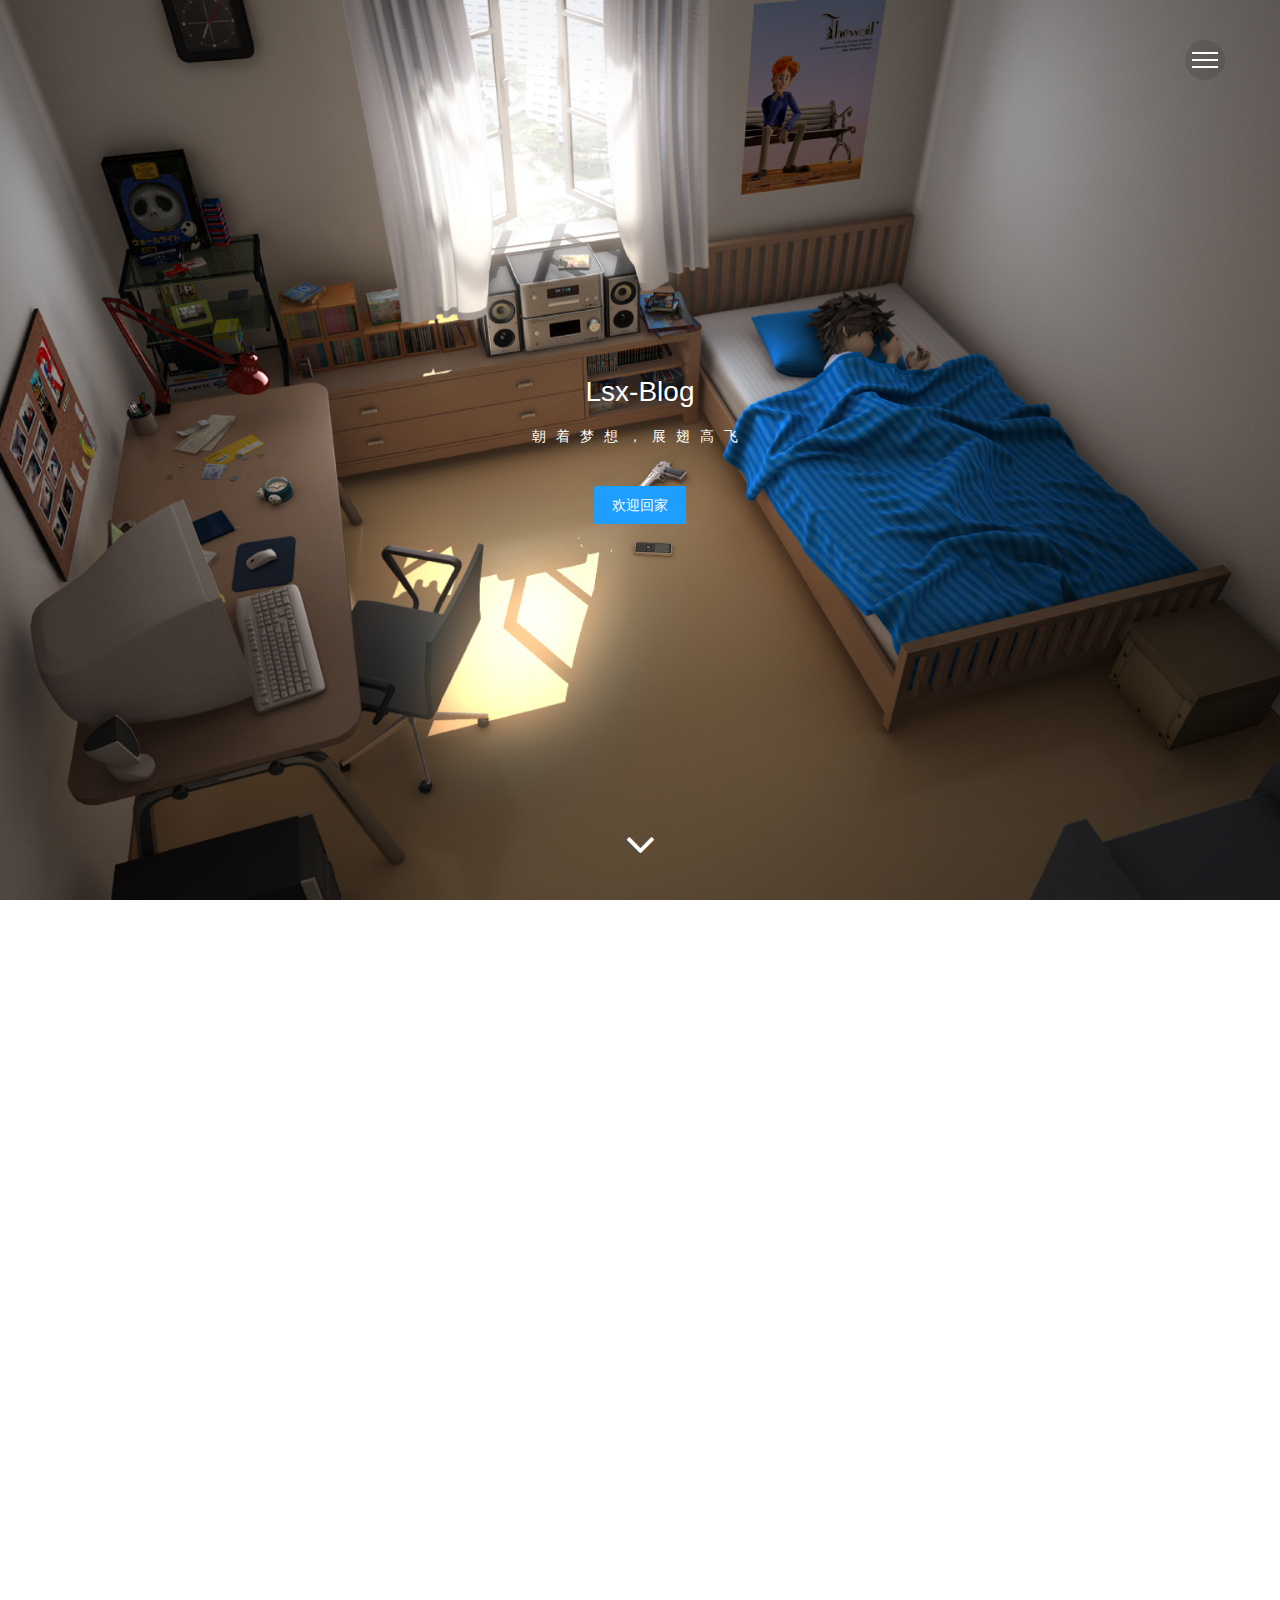
<file: templates/index.html>
<!DOCTYPE html>
<html lang="zh-Hans-CN">
<head>
    <meta charset="utf-8">
    <meta http-equiv="X-UA-Compatible" content="IE=edge,chrome=1" />
    <meta name="renderer" content="webkit">
    <meta name="viewport" content="width=device-width" />
    <title>L个人博客</title>
	<meta name="keywords" content="个人博客，个人网站，个人博客模板，好看的个人博客">
	<meta name="description" content="个人博客搭建，个人博客免费建站，个人博客网站html源码，个人博客网站制作模板，源码下载，织梦，前端，java，PHP模板源码分享">
    <link href="/static/layui/css/layui.css" rel="stylesheet" type="text/css">
    <link href="/static/font-awesome/css/font-awesome.min.css" rel="stylesheet" type="text/css">
    <link href="/static/css/index_style.css" rel="stylesheet" type="text/css">
    <link href="/static/css/animate.min.css" rel="stylesheet" type="text/css">
</head>
<body>
    <div id="menu" class="hover_animation menu_open" data-mark="false">
        <span></span>
        <span></span>
        <span></span>
    </div>
    <div id="navgation" class="navgation navgation_close">
        <ul class="point">
            <li><a href="/blog/index">首页</a></li>
            <li><a href="/blog/article">博客</a></li>
            <li><a href="/blog/message">留言</a></li>
        </ul>
        <div class="logo"><a>Mr.liang</a></div>
    </div>
    <div class="section" id="section1">
        <div class="fp-tablecell">
            <div class="page1">
                <div class="nav wow zoomIn" data-wow-duration="2s">
                    <h1>Lsx-Blog</h1>
                    <p>朝着梦想，展翅高飞</p>
                    <a class="layui-btn layui-btn-normal" style="margin-top: 20px" href="/blog/article">欢迎回家</a>
                </div>
                <a class="next wow fadeInUp" data-wow-duration="2s" id="next"></a>
            </div>
        </div>
    </div>
    <div class="section" id="section2">
        <div class="fp-tablecell">
            <div class="page2">
                <div class="warp-box">
                    <div class="new-article">
                        <div class="inner wow fadeInDown" data-wow-delay=".2s">
                            <h1>博客分类</h1>
                            <p>
                                只要朝着一个方向努力
                                <br>一切都会变得得心应手
                            </p>
                        </div>
                    </div>
                    <div class="layui-row">
                        <div class="layui-col-xs12 layui-col-sm4 layui-col-md4  wow fadeInUp" style="padding: 0 10px">
                            <div class="single-news">
                                <div class="news-head">
                                    <img src="/static/image/java.jpg">
                                    <a href="#" class="link"><i class="fa fa-link"></i></a>
                                </div>
                                <div class="news-content">
                                    <h4>
                                        <a href="#">
                                            Java专栏
                                        </a>
                                    </h4>
                                    <div class="date">
                                        2020年6月16日
                                    </div>
                                    <p>
                                       本专栏主要分享Java的各种常见问题，包括java学习路线，java基础，框架，微服务，项目，面试题，希望通过这些知识的分享能够提升自己的java水平
                                    </p>
                                    <a href="#" class="btn">
                                        阅读更多 
                                    </a>
                                </div>
                            </div>
                        </div>
                        <div class="layui-col-xs12 layui-col-sm4 layui-col-md4  wow fadeInUp" data-wow-delay=".2s" style="padding: 0 10px">
                            <div class="single-news">
                                <div class="news-head">
                                    <img src="/static/image/web.jpg">
                                    <a href="#" class="link"><i class="fa fa-link"></i></a>
                                </div>
                                <div class="news-content">
                                    <h4>
                                        <a href="#">
                                           web前端专栏
                                        </a>
                                    </h4>
                                    <div class="date">
                                         2020年6月16日
                                    </div>
                                    <p>
                                        本栏目主要分享关于web前端的学习路线，基础知识，常用框架，面试题，项目等等
                                    </p>
                                    <a href="#" class="btn">
                                        阅读更多 
                                    </a>
                                </div>
                            </div>
                        </div>
                        <div class="layui-col-xs12 layui-col-sm4 layui-col-md4  wow fadeInUp" data-wow-delay=".4s" style="padding: 0 10px">
                            <div class="single-news">
                                <div class="news-head">
                                    <img src="/static/image/dedecms.jpg">
                                    <a href="#" class="link"><i class="fa fa-link"></i></a>
                                </div>
                                <div class="news-content">
                                    <h4>
                                        <a href="#">
                                            DeDeCMS专栏
                                        </a>
                                    </h4>
                                    <div class="date">
                                        2020年6月16日
                                    </div>
                                    <p>
                                       本栏目主要介绍DeDeCMS网站内容管理系统，使用dede常见的问题，常用标签，插件，提供建站帮助
                                    </p>
                                    <a href="#" class="btn">
                                        阅读更多 
                                    </a>
                                </div>
                            </div>
                        </div>
                    </div>
                </div>
            </div>
        </div>
    </div>
    <div class="section" id="section3">
        <div class="fp-tablecell">
            <div class="page3">
                <div class="warp-box">
                    <div class="warp">
                        <div class="inner">
                            <div class="links">
                                <ul>
                                    <li class="wow fadeInLeft"><a href="#">关于</a></li>
                                    <li class="wow fadeInRight"><a href="#">+友情链接</a></li>
                                </ul>
                            </div>
                        </div>
                    </div>
                </div>
            </div>
        </div>
    </div>
    <div class="section" id="section4">
        <div class="fp-tablecell">
            <div class="page4">
                <div class="warp-box">
                    <div class="about">
                        <div class="inner">
                            <h1 class="wow fadeInLeft">Lsx个人博客</h1>
                            <p class="wow fadeInRight">                         
                                   一天很短，开心了就笑，不开心了就过会儿再笑。
                            </p>
                        </div>
                    </div>
                </div>
            </div>
        </div>
    </div>
    <footer class="footer wow fadeInUp" id="contact">
        <div class="footer-top">
            <div class="container">
                <div class="layui-row">
                    <div class="layui-col-xs12 layui-col-sm6 layui-col-md4">
                        <div class="single-widget about">
                            <div class="footer-logo">
                                <h2>LSX个人博客</h2>
                            </div>
                            <p>世界那么大，我想带你出去看看</p>
                            <div class="button">
                                <a href="#" class="btn layui-btn layui-btn-normal">About Me</a>
                            </div>
                        </div>
                    </div>
                    <div class="layui-col-xs12 layui-col-sm6 layui-col-md4">
                        <div class="single-widget">
                            <h2>相关链接</h2>
                            <ul class="social-icon">
                                <li class="active"><a href="#"><i class="fa fa-book"></i>博文</a></li>
                                <li class="active"><a href="#"><i class="fa fa-comments"></i>留言</a></li>
                                <li class="active"><a href="#"><i class="fa fa-share"></i>资源</a></li>
                                <li class="active"><a href="#"><i class="fa fa-snowflake-o"></i>日记</a></li>
                                <li class="active"><a href="#"><i class="fa fa-files-o"></i>归档</a></li>
                            </ul>                   
                        </div>
                    </div>
                    <div class="layui-col-xs12 layui-col-sm12 layui-col-md4">
                        <div class="single-widget contact">
                            <h2>联系我</h2>
                            <ul class="list">
                                <li><i class="fa fa-map"></i>地址:北京市昌平区</li>
                                <li><i class="fa fa-qq"></i>QQ: 446052400 </li>
                                <li><i class="fa fa-envelope"></i>邮箱: 446052400@qq.com</li>
                            </ul>
                        </div>
                    </div>
                </div>
            </div>
        </div>
        <div class="copyright">
            <div class="container">
                <div class="layui-row">
                    <div class="layui-col-xs12 layui-col-sm12 layui-col-md12 text-center">
                        <p>Copyright &copy; 2019-2020 Lsx个人博客 All Rights Reserved V.5.1.3 粤ICP备1231100号</p>
                    </div>
                </div>
            </div>
        </div>  
    </footer>
    <script src="/static/layui/layui.js"></script>
{#     <script src="http://www.lzqcode.com/dede/js/login.js"></script>#}
    <script src="/static/js/wow.min.js"></script>
    <script src="/static/js/index.js"></script>
</body>
</html>
</file>
<file: static/layui/css/layui.css>
/** layui-v2.2.6 MIT License By https://www.layui.com */
 .layui-inline,img{display:inline-block;vertical-align:middle}h1,h2,h3,h4,h5,h6{font-weight:400}.layui-edge,.layui-header,.layui-inline,.layui-main{position:relative}.layui-btn,.layui-edge,.layui-inline,img{vertical-align:middle}.layui-btn,.layui-disabled,.layui-icon,.layui-unselect{-webkit-user-select:none;-ms-user-select:none;-moz-user-select:none}blockquote,body,button,dd,div,dl,dt,form,h1,h2,h3,h4,h5,h6,input,li,ol,p,pre,td,textarea,th,ul{margin:0;padding:0;-webkit-tap-highlight-color:rgba(0,0,0,0)}a:active,a:hover{outline:0}img{border:none}li{list-style:none}table{border-collapse:collapse;border-spacing:0}h4,h5,h6{font-size:100%}button,input,optgroup,option,select,textarea{font-family:inherit;font-size:inherit;font-style:inherit;font-weight:inherit;outline:0}pre{white-space:pre-wrap;white-space:-moz-pre-wrap;white-space:-pre-wrap;white-space:-o-pre-wrap;word-wrap:break-word}body{line-height:24px;font:14px Helvetica Neue,Helvetica,PingFang SC,\5FAE\8F6F\96C5\9ED1,Tahoma,Arial,sans-serif}hr{height:1px;margin:10px 0;border:0;clear:both}a{color:#333;text-decoration:none}a:hover{color:#777}a cite{font-style:normal;*cursor:pointer}.layui-border-box,.layui-border-box *{box-sizing:border-box}.layui-box,.layui-box *{box-sizing:content-box}.layui-clear{clear:both;*zoom:1}.layui-clear:after{content:'\20';clear:both;*zoom:1;display:block;height:0}.layui-inline{*display:inline;*zoom:1}.layui-edge{display:inline-block;width:0;height:0;border-width:6px;border-style:dashed;border-color:transparent;overflow:hidden}.layui-edge-top{top:-4px;border-bottom-color:#999;border-bottom-style:solid}.layui-edge-right{border-left-color:#999;border-left-style:solid}.layui-edge-bottom{top:2px;border-top-color:#999;border-top-style:solid}.layui-edge-left{border-right-color:#999;border-right-style:solid}.layui-elip{text-overflow:ellipsis;overflow:hidden;white-space:nowrap}.layui-disabled,.layui-disabled:hover{color:#d2d2d2!important;cursor:not-allowed!important}.layui-circle{border-radius:100%}.layui-show{display:block!important}.layui-hide{display:none!important}@font-face{font-family:layui-icon;src:url(../font/iconfont.eot?v=226_rc2);src:url(../font/iconfont.eot?v=226_rc2#iefix) format('embedded-opentype'),url(../font/iconfont.svg?v=226_rc2#iconfont) format('svg'),url(../font/iconfont.woff?v=226_rc2) format('woff'),url(../font/iconfont.ttf?v=226_rc2) format('truetype')}.layui-icon{font-family:layui-icon!important;font-size:16px;font-style:normal;-webkit-font-smoothing:antialiased;-moz-osx-font-smoothing:grayscale}.layui-icon-duihua:before{content:"\e611"}.layui-icon-shezhi:before{content:"\e614"}.layui-icon-yinshenim:before{content:"\e60f"}.layui-icon-search:before{content:"\e615"}.layui-icon-fenxiang1:before{content:"\e641"}.layui-icon-shezhi1:before{content:"\e620"}.layui-icon-yinqing:before{content:"\e628"}.layui-icon-close:before{content:"\1006"}.layui-icon-close-fill:before{content:"\1007"}.layui-icon-baobiao:before{content:"\e629"}.layui-icon-star:before{content:"\e600"}.layui-icon-yuandian:before{content:"\e617"}.layui-icon-chat:before{content:"\e606"}.layui-icon-logo:before{content:"\e609"}.layui-icon-list:before{content:"\e60a"}.layui-icon-tubiao:before{content:"\e62c"}.layui-icon-ok-circle:before{content:"\1005"}.layui-icon-huanfu2:before{content:"\e61b"}.layui-icon-On-line:before{content:"\e610"}.layui-icon-biaoge:before{content:"\e62d"}.layui-icon-right:before{content:"\e602"}.layui-icon-left:before{content:"\e603"}.layui-icon-cart-simple:before{content:"\e698"}.layui-icon-cry:before{content:"\e69c"}.layui-icon-smile:before{content:"\e6af"}.layui-icon-survey:before{content:"\e6b2"}.layui-icon-tree:before{content:"\e62e"}.layui-icon-iconfont17:before{content:"\e62f"}.layui-icon-tianjia:before{content:"\e61f"}.layui-icon-download-circle:before{content:"\e601"}.layui-icon-xuanzemoban48:before{content:"\e630"}.layui-icon-gongju:before{content:"\e631"}.layui-icon-face-surprised:before{content:"\e664"}.layui-icon-bianji:before{content:"\e642"}.layui-icon-speaker:before{content:"\e645"}.layui-icon-down:before{content:"\e61a"}.layui-icon-wenjian:before{content:"\e621"}.layui-icon-layouts:before{content:"\e632"}.layui-icon-duigou:before{content:"\e618"}.layui-icon-tianjia1:before{content:"\e608"}.layui-icon-yaoyaozhibofanye:before{content:"\e633"}.layui-icon-read:before{content:"\e705"}.layui-icon-404:before{content:"\e61c"}.layui-icon-lunbozutu:before{content:"\e634"}.layui-icon-help:before{content:"\e607"}.layui-icon-daima1:before{content:"\e635"}.layui-icon-jinshui:before{content:"\e636"}.layui-icon-username:before{content:"\e66f"}.layui-icon-find-fill:before{content:"\e670"}.layui-icon-about:before{content:"\e60b"}.layui-icon-location:before{content:"\e715"}.layui-icon-up:before{content:"\e619"}.layui-icon-pause:before{content:"\e651"}.layui-icon-riqi:before{content:"\e637"}.layui-icon-uploadfile:before{content:"\e61d"}.layui-icon-delete:before{content:"\e640"}.layui-icon-play:before{content:"\e652"}.layui-icon-top:before{content:"\e604"}.layui-icon-haoyouqingqiu:before{content:"\e612"}.layui-icon-refresh-3:before{content:"\e9aa"}.layui-icon-weibiaoti1:before{content:"\e605"}.layui-icon-chuangkou:before{content:"\e638"}.layui-icon-comiisbiaoqing:before{content:"\e60c"}.layui-icon-zhengque:before{content:"\e616"}.layui-icon-dollar:before{content:"\e659"}.layui-icon-iconfontwodehaoyou:before{content:"\e613"}.layui-icon-wenjianxiazai:before{content:"\e61e"}.layui-icon-tupian:before{content:"\e60d"}.layui-icon-lianjie:before{content:"\e64c"}.layui-icon-diamond:before{content:"\e735"}.layui-icon-jilu:before{content:"\e60e"}.layui-icon-liucheng:before{content:"\e622"}.layui-icon-fontstrikethrough:before{content:"\e64f"}.layui-icon-unlink:before{content:"\e64d"}.layui-icon-bianjiwenzi:before{content:"\e639"}.layui-icon-sanjiao:before{content:"\e623"}.layui-icon-danxuankuanghouxuan:before{content:"\e63f"}.layui-icon-danxuankuangxuanzhong:before{content:"\e643"}.layui-icon-juzhongduiqi:before{content:"\e647"}.layui-icon-youduiqi:before{content:"\e648"}.layui-icon-zuoduiqi:before{content:"\e649"}.layui-icon-gongsisvgtubiaozongji22:before{content:"\e626"}.layui-icon-gongsisvgtubiaozongji23:before{content:"\e627"}.layui-icon-refresh-2:before{content:"\1002"}.layui-icon-loading-1:before{content:"\e63e"}.layui-icon-return:before{content:"\e65c"}.layui-icon-jiacu:before{content:"\e62b"}.layui-icon-uploading:before{content:"\e67c"}.layui-icon-liaotianduihuaimgoutong:before{content:"\e63a"}.layui-icon-video:before{content:"\e6ed"}.layui-icon-headset:before{content:"\e6fc"}.layui-icon-wenjianjiafan:before{content:"\e624"}.layui-icon-shouji:before{content:"\e63b"}.layui-icon-tianjia2:before{content:"\e654"}.layui-icon-wenjianjia:before{content:"\e7a0"}.layui-icon-biaoqing:before{content:"\e650"}.layui-icon-html:before{content:"\e64b"}.layui-icon-biaodan:before{content:"\e63c"}.layui-icon-cart:before{content:"\e657"}.layui-icon-camera-fill:before{content:"\e65d"}.layui-icon-25:before{content:"\e62a"}.layui-icon-emwdaima:before{content:"\e64e"}.layui-icon-fire:before{content:"\e756"}.layui-icon-set:before{content:"\e716"}.layui-icon-zitixiahuaxian:before{content:"\e646"}.layui-icon-sanjiao1:before{content:"\e625"}.layui-icon-tips:before{content:"\e702"}.layui-icon-tupian-copy-copy:before{content:"\e64a"}.layui-icon-more-vertical:before{content:"\e671"}.layui-icon-zhuti2:before{content:"\e66c"}.layui-icon-loading:before{content:"\e63d"}.layui-icon-xieti:before{content:"\e644"}.layui-icon-refresh-1:before{content:"\e666"}.layui-icon-rmb:before{content:"\e65e"}.layui-icon-home:before{content:"\e68e"}.layui-icon-user:before{content:"\e770"}.layui-icon-notice:before{content:"\e667"}.layui-icon-login-weibo:before{content:"\e675"}.layui-icon-voice:before{content:"\e688"}.layui-icon-download:before{content:"\e681"}.layui-icon-login-qq:before{content:"\e676"}.layui-icon-snowflake:before{content:"\e6b1"}.layui-icon-yemian1:before{content:"\e655"}.layui-icon-template:before{content:"\e663"}.layui-icon-auz:before{content:"\e672"}.layui-icon-console:before{content:"\e665"}.layui-icon-app:before{content:"\e653"}.layui-icon-prev:before{content:"\e65a"}.layui-icon-website:before{content:"\e7ae"}.layui-icon-next:before{content:"\e65b"}.layui-icon-component:before{content:"\e857"}.layui-icon-more:before{content:"\e65f"}.layui-icon-login-wechat:before{content:"\e677"}.layui-icon-shrink-right:before{content:"\e668"}.layui-icon-spread-left:before{content:"\e66b"}.layui-icon-camera:before{content:"\e660"}.layui-icon-note:before{content:"\e66e"}.layui-icon-refresh:before{content:"\e669"}.layui-icon-nv:before{content:"\e661"}.layui-icon-nan:before{content:"\e662"}.layui-icon-password:before{content:"\e673"}.layui-icon-senior:before{content:"\e674"}.layui-icon-theme:before{content:"\e66a"}.layui-icon-tread:before{content:"\e6c5"}.layui-icon-praise:before{content:"\e6c6"}.layui-icon-star-fill:before{content:"\e658"}.layui-icon-template-1:before{content:"\e656"}.layui-icon-loading-2:before{content:"\e66d"}.layui-icon-vercode:before{content:"\e679"}.layui-icon-cellphone:before{content:"\e678"}.layui-main{width:1140px;margin:0 auto}.layui-header{z-index:1000;height:60px}.layui-header a:hover{transition:all .5s;-webkit-transition:all .5s}.layui-side{position:fixed;left:0;top:0;bottom:0;z-index:999;width:200px;overflow-x:hidden}.layui-side-scroll{position:relative;width:220px;height:100%;overflow-x:hidden}.layui-body{position:absolute;left:200px;right:0;top:0;bottom:0;z-index:998;width:auto;overflow:hidden;overflow-y:auto;box-sizing:border-box}.layui-layout-body{overflow:hidden}.layui-layout-admin .layui-header{background-color:#23262E}.layui-layout-admin .layui-side{top:60px;width:200px;overflow-x:hidden}.layui-layout-admin .layui-body{top:60px;bottom:44px}.layui-layout-admin .layui-main{width:auto;margin:0 15px}.layui-layout-admin .layui-footer{position:fixed;left:200px;right:0;bottom:0;height:44px;line-height:44px;padding:0 15px;background-color:#eee}.layui-layout-admin .layui-logo{position:absolute;left:0;top:0;width:200px;height:100%;line-height:60px;text-align:center;color:#009688;font-size:16px}.layui-layout-admin .layui-header .layui-nav{background:0 0}.layui-layout-left{position:absolute!important;left:200px;top:0}.layui-layout-right{position:absolute!important;right:0;top:0}.layui-container{position:relative;margin:0 auto;padding:0 15px;box-sizing:border-box}.layui-fluid{position:relative;margin:0 auto;padding:0 15px}.layui-row:after,.layui-row:before{content:'';display:block;clear:both}.layui-col-lg1,.layui-col-lg10,.layui-col-lg11,.layui-col-lg12,.layui-col-lg2,.layui-col-lg3,.layui-col-lg4,.layui-col-lg5,.layui-col-lg6,.layui-col-lg7,.layui-col-lg8,.layui-col-lg9,.layui-col-md1,.layui-col-md10,.layui-col-md11,.layui-col-md12,.layui-col-md2,.layui-col-md3,.layui-col-md4,.layui-col-md5,.layui-col-md6,.layui-col-md7,.layui-col-md8,.layui-col-md9,.layui-col-sm1,.layui-col-sm10,.layui-col-sm11,.layui-col-sm12,.layui-col-sm2,.layui-col-sm3,.layui-col-sm4,.layui-col-sm5,.layui-col-sm6,.layui-col-sm7,.layui-col-sm8,.layui-col-sm9,.layui-col-xs1,.layui-col-xs10,.layui-col-xs11,.layui-col-xs12,.layui-col-xs2,.layui-col-xs3,.layui-col-xs4,.layui-col-xs5,.layui-col-xs6,.layui-col-xs7,.layui-col-xs8,.layui-col-xs9{position:relative;display:block;box-sizing:border-box}.layui-col-xs1,.layui-col-xs10,.layui-col-xs11,.layui-col-xs12,.layui-col-xs2,.layui-col-xs3,.layui-col-xs4,.layui-col-xs5,.layui-col-xs6,.layui-col-xs7,.layui-col-xs8,.layui-col-xs9{float:left}.layui-col-xs1{width:8.33333333%}.layui-col-xs2{width:16.66666667%}.layui-col-xs3{width:25%}.layui-col-xs4{width:33.33333333%}.layui-col-xs5{width:41.66666667%}.layui-col-xs6{width:50%}.layui-col-xs7{width:58.33333333%}.layui-col-xs8{width:66.66666667%}.layui-col-xs9{width:75%}.layui-col-xs10{width:83.33333333%}.layui-col-xs11{width:91.66666667%}.layui-col-xs12{width:100%}.layui-col-xs-offset1{margin-left:8.33333333%}.layui-col-xs-offset2{margin-left:16.66666667%}.layui-col-xs-offset3{margin-left:25%}.layui-col-xs-offset4{margin-left:33.33333333%}.layui-col-xs-offset5{margin-left:41.66666667%}.layui-col-xs-offset6{margin-left:50%}.layui-col-xs-offset7{margin-left:58.33333333%}.layui-col-xs-offset8{margin-left:66.66666667%}.layui-col-xs-offset9{margin-left:75%}.layui-col-xs-offset10{margin-left:83.33333333%}.layui-col-xs-offset11{margin-left:91.66666667%}.layui-col-xs-offset12{margin-left:100%}@media screen and (max-width:768px){.layui-hide-xs{display:none!important}.layui-show-xs-block{display:block!important}.layui-show-xs-inline{display:inline!important}.layui-show-xs-inline-block{display:inline-block!important}}@media screen and (min-width:768px){.layui-container{width:750px}.layui-hide-sm{display:none!important}.layui-show-sm-block{display:block!important}.layui-show-sm-inline{display:inline!important}.layui-show-sm-inline-block{display:inline-block!important}.layui-col-sm1,.layui-col-sm10,.layui-col-sm11,.layui-col-sm12,.layui-col-sm2,.layui-col-sm3,.layui-col-sm4,.layui-col-sm5,.layui-col-sm6,.layui-col-sm7,.layui-col-sm8,.layui-col-sm9{float:left}.layui-col-sm1{width:8.33333333%}.layui-col-sm2{width:16.66666667%}.layui-col-sm3{width:25%}.layui-col-sm4{width:33.33333333%}.layui-col-sm5{width:41.66666667%}.layui-col-sm6{width:50%}.layui-col-sm7{width:58.33333333%}.layui-col-sm8{width:66.66666667%}.layui-col-sm9{width:75%}.layui-col-sm10{width:83.33333333%}.layui-col-sm11{width:91.66666667%}.layui-col-sm12{width:100%}.layui-col-sm-offset1{margin-left:8.33333333%}.layui-col-sm-offset2{margin-left:16.66666667%}.layui-col-sm-offset3{margin-left:25%}.layui-col-sm-offset4{margin-left:33.33333333%}.layui-col-sm-offset5{margin-left:41.66666667%}.layui-col-sm-offset6{margin-left:50%}.layui-col-sm-offset7{margin-left:58.33333333%}.layui-col-sm-offset8{margin-left:66.66666667%}.layui-col-sm-offset9{margin-left:75%}.layui-col-sm-offset10{margin-left:83.33333333%}.layui-col-sm-offset11{margin-left:91.66666667%}.layui-col-sm-offset12{margin-left:100%}}@media screen and (min-width:992px){.layui-container{width:970px}.layui-hide-md{display:none!important}.layui-show-md-block{display:block!important}.layui-show-md-inline{display:inline!important}.layui-show-md-inline-block{display:inline-block!important}.layui-col-md1,.layui-col-md10,.layui-col-md11,.layui-col-md12,.layui-col-md2,.layui-col-md3,.layui-col-md4,.layui-col-md5,.layui-col-md6,.layui-col-md7,.layui-col-md8,.layui-col-md9{float:left}.layui-col-md1{width:8.33333333%}.layui-col-md2{width:16.66666667%}.layui-col-md3{width:25%}.layui-col-md4{width:33.33333333%}.layui-col-md5{width:41.66666667%}.layui-col-md6{width:50%}.layui-col-md7{width:58.33333333%}.layui-col-md8{width:66.66666667%}.layui-col-md9{width:75%}.layui-col-md10{width:83.33333333%}.layui-col-md11{width:91.66666667%}.layui-col-md12{width:100%}.layui-col-md-offset1{margin-left:8.33333333%}.layui-col-md-offset2{margin-left:16.66666667%}.layui-col-md-offset3{margin-left:25%}.layui-col-md-offset4{margin-left:33.33333333%}.layui-col-md-offset5{margin-left:41.66666667%}.layui-col-md-offset6{margin-left:50%}.layui-col-md-offset7{margin-left:58.33333333%}.layui-col-md-offset8{margin-left:66.66666667%}.layui-col-md-offset9{margin-left:75%}.layui-col-md-offset10{margin-left:83.33333333%}.layui-col-md-offset11{margin-left:91.66666667%}.layui-col-md-offset12{margin-left:100%}}@media screen and (min-width:1200px){.layui-container{width:1170px}.layui-hide-lg{display:none!important}.layui-show-lg-block{display:block!important}.layui-show-lg-inline{display:inline!important}.layui-show-lg-inline-block{display:inline-block!important}.layui-col-lg1,.layui-col-lg10,.layui-col-lg11,.layui-col-lg12,.layui-col-lg2,.layui-col-lg3,.layui-col-lg4,.layui-col-lg5,.layui-col-lg6,.layui-col-lg7,.layui-col-lg8,.layui-col-lg9{float:left}.layui-col-lg1{width:8.33333333%}.layui-col-lg2{width:16.66666667%}.layui-col-lg3{width:25%}.layui-col-lg4{width:33.33333333%}.layui-col-lg5{width:41.66666667%}.layui-col-lg6{width:50%}.layui-col-lg7{width:58.33333333%}.layui-col-lg8{width:66.66666667%}.layui-col-lg9{width:75%}.layui-col-lg10{width:83.33333333%}.layui-col-lg11{width:91.66666667%}.layui-col-lg12{width:100%}.layui-col-lg-offset1{margin-left:8.33333333%}.layui-col-lg-offset2{margin-left:16.66666667%}.layui-col-lg-offset3{margin-left:25%}.layui-col-lg-offset4{margin-left:33.33333333%}.layui-col-lg-offset5{margin-left:41.66666667%}.layui-col-lg-offset6{margin-left:50%}.layui-col-lg-offset7{margin-left:58.33333333%}.layui-col-lg-offset8{margin-left:66.66666667%}.layui-col-lg-offset9{margin-left:75%}.layui-col-lg-offset10{margin-left:83.33333333%}.layui-col-lg-offset11{margin-left:91.66666667%}.layui-col-lg-offset12{margin-left:100%}}.layui-col-space1{margin:-.5px}.layui-col-space1>*{padding:.5px}.layui-col-space3{margin:-1.5px}.layui-col-space3>*{padding:1.5px}.layui-col-space5{margin:-2.5px}.layui-col-space5>*{padding:2.5px}.layui-col-space8{margin:-3.5px}.layui-col-space8>*{padding:3.5px}.layui-col-space10{margin:-5px}.layui-col-space10>*{padding:5px}.layui-col-space12{margin:-6px}.layui-col-space12>*{padding:6px}.layui-col-space15{margin:-7.5px}.layui-col-space15>*{padding:7.5px}.layui-col-space18{margin:-9px}.layui-col-space18>*{padding:9px}.layui-col-space20{margin:-10px}.layui-col-space20>*{padding:10px}.layui-col-space22{margin:-11px}.layui-col-space22>*{padding:11px}.layui-col-space25{margin:-12.5px}.layui-col-space25>*{padding:12.5px}.layui-col-space30{margin:-15px}.layui-col-space30>*{padding:15px}.layui-btn,.layui-input,.layui-select,.layui-textarea,.layui-upload-button{outline:0;-webkit-appearance:none;transition:all .3s;-webkit-transition:all .3s;box-sizing:border-box}.layui-elem-quote{margin-bottom:10px;padding:15px;line-height:22px;border-left:5px solid #009688;border-radius:0 2px 2px 0;background-color:#f2f2f2}.layui-quote-nm{border-style:solid;border-width:1px 1px 1px 5px;background:0 0}.layui-elem-field{margin-bottom:10px;padding:0;border-width:1px;border-style:solid}.layui-elem-field legend{margin-left:20px;padding:0 10px;font-size:20px;font-weight:300}.layui-field-title{margin:10px 0 20px;border-width:1px 0 0}.layui-field-box{padding:10px 15px}.layui-field-title .layui-field-box{padding:10px 0}.layui-progress{position:relative;height:6px;border-radius:20px;background-color:#e2e2e2}.layui-progress-bar{position:absolute;left:0;top:0;width:0;max-width:100%;height:6px;border-radius:20px;text-align:right;background-color:#5FB878;transition:all .3s;-webkit-transition:all .3s}.layui-progress-big,.layui-progress-big .layui-progress-bar{height:18px;line-height:18px}.layui-progress-text{position:relative;top:-20px;line-height:18px;font-size:12px;color:#666}.layui-progress-big .layui-progress-text{position:static;padding:0 10px;color:#fff}.layui-collapse{border-width:1px;border-style:solid;border-radius:2px}.layui-colla-content,.layui-colla-item{border-top-width:1px;border-top-style:solid}.layui-colla-item:first-child{border-top:none}.layui-colla-title{position:relative;height:42px;line-height:42px;padding:0 15px 0 35px;color:#333;background-color:#f2f2f2;cursor:pointer;font-size:14px;overflow:hidden}.layui-colla-content{display:none;padding:10px 15px;line-height:22px;color:#666}.layui-colla-icon{position:absolute;left:15px;top:0;font-size:14px}.layui-card-body,.layui-card-header,.layui-form-label,.layui-form-mid,.layui-form-select,.layui-input-block,.layui-input-inline,.layui-textarea{position:relative}.layui-card{margin-bottom:15px;border-radius:2px;background-color:#fff;box-shadow:0 1px 2px 0 rgba(0,0,0,.05)}.layui-card:last-child{margin-bottom:0}.layui-card-header{height:42px;line-height:42px;padding:0 15px;border-bottom:1px solid #f6f6f6;color:#333;border-radius:2px 2px 0 0;font-size:14px}.layui-bg-black,.layui-bg-blue,.layui-bg-cyan,.layui-bg-green,.layui-bg-orange,.layui-bg-red{color:#fff!important}.layui-card-body{padding:10px 15px;line-height:24px}.layui-card-body[pad15]{padding:15px}.layui-card-body[pad20]{padding:20px}.layui-card-body .layui-table{margin:5px 0}.layui-card .layui-tab{margin:0}.layui-panel-window{position:relative;padding:15px;border-radius:0;border-top:5px solid #E6E6E6;background-color:#fff}.layui-bg-red{background-color:#FF5722!important}.layui-bg-orange{background-color:#FFB800!important}.layui-bg-green{background-color:#009688!important}.layui-bg-cyan{background-color:#2F4056!important}.layui-bg-blue{background-color:#1E9FFF!important}.layui-bg-black{background-color:#393D49!important}.layui-bg-gray{background-color:#eee!important;color:#666!important}.layui-badge-rim,.layui-colla-content,.layui-colla-item,.layui-collapse,.layui-elem-field,.layui-form-pane .layui-form-item[pane],.layui-form-pane .layui-form-label,.layui-input,.layui-layedit,.layui-layedit-tool,.layui-quote-nm,.layui-select,.layui-tab-bar,.layui-tab-card,.layui-tab-title,.layui-tab-title .layui-this:after,.layui-textarea{border-color:#e6e6e6}.layui-timeline-item:before,hr{background-color:#e6e6e6}.layui-text{line-height:22px;font-size:14px;color:#666}.layui-text h1,.layui-text h2,.layui-text h3{font-weight:500;color:#333}.layui-text h1{font-size:30px}.layui-text h2{font-size:24px}.layui-text h3{font-size:18px}.layui-text a:not(.layui-btn){color:#01AAED}.layui-text a:not(.layui-btn):hover{text-decoration:underline}.layui-text ul{padding:5px 0 5px 15px}.layui-text ul li{margin-top:5px;list-style-type:disc}.layui-text em,.layui-word-aux{color:#999!important;padding:0 5px!important}.layui-btn{display:inline-block;height:38px;line-height:38px;padding:0 18px;background-color:#009688;color:#fff;white-space:nowrap;text-align:center;font-size:14px;border:none;border-radius:2px;cursor:pointer}.layui-btn:hover{opacity:.8;filter:alpha(opacity=80);color:#fff}.layui-btn:active{opacity:1;filter:alpha(opacity=100)}.layui-btn+.layui-btn{margin-left:10px}.layui-btn-container{font-size:0}.layui-btn-container .layui-btn{margin-right:10px;margin-bottom:10px}.layui-btn-container .layui-btn+.layui-btn{margin-left:0}.layui-table .layui-btn-container .layui-btn{margin-bottom:9px}.layui-btn-radius{border-radius:100px}.layui-btn .layui-icon{margin-right:3px;font-size:18px;vertical-align:bottom;vertical-align:middle\9}.layui-btn-primary{border:1px solid #C9C9C9;background-color:#fff;color:#555}.layui-btn-primary:hover{border-color:#009688;color:#333}.layui-btn-normal{background-color:#1E9FFF}.layui-btn-warm{background-color:#FFB800}.layui-btn-danger{background-color:#FF5722}.layui-btn-disabled,.layui-btn-disabled:active,.layui-btn-disabled:hover{border:1px solid #e6e6e6;background-color:#FBFBFB;color:#C9C9C9;cursor:not-allowed;opacity:1}.layui-btn-lg{height:44px;line-height:44px;padding:0 25px;font-size:16px}.layui-btn-sm{height:30px;line-height:30px;padding:0 10px;font-size:12px}.layui-btn-sm i{font-size:16px!important}.layui-btn-xs{height:22px;line-height:22px;padding:0 5px;font-size:12px}.layui-btn-xs i{font-size:14px!important}.layui-btn-group{display:inline-block;vertical-align:middle;font-size:0}.layui-btn-group .layui-btn{margin-left:0!important;margin-right:0!important;border-left:1px solid rgba(255,255,255,.5);border-radius:0}.layui-btn-group .layui-btn-primary{border-left:none}.layui-btn-group .layui-btn-primary:hover{border-color:#C9C9C9;color:#009688}.layui-btn-group .layui-btn:first-child{border-left:none;border-radius:2px 0 0 2px}.layui-btn-group .layui-btn-primary:first-child{border-left:1px solid #c9c9c9}.layui-btn-group .layui-btn:last-child{border-radius:0 2px 2px 0}.layui-btn-group .layui-btn+.layui-btn{margin-left:0}.layui-btn-group+.layui-btn-group{margin-left:10px}.layui-btn-fluid{width:100%}.layui-input,.layui-select,.layui-textarea{height:38px;line-height:1.3;line-height:38px\9;border-width:1px;border-style:solid;background-color:#fff;border-radius:2px}.layui-input::-webkit-input-placeholder,.layui-select::-webkit-input-placeholder,.layui-textarea::-webkit-input-placeholder{line-height:1.3}.layui-input,.layui-textarea{display:block;width:100%;padding-left:10px}.layui-input:hover,.layui-textarea:hover{border-color:#D2D2D2!important}.layui-input:focus,.layui-textarea:focus{border-color:#C9C9C9!important}.layui-textarea{min-height:100px;height:auto;line-height:20px;padding:6px 10px;resize:vertical}.layui-select{padding:0 10px}.layui-form input[type=checkbox],.layui-form input[type=radio],.layui-form select{display:none}.layui-form [lay-ignore]{display:initial}.layui-form-item{margin-bottom:15px;clear:both;*zoom:1}.layui-form-item:after{content:'\20';clear:both;*zoom:1;display:block;height:0}.layui-form-label{float:left;display:block;padding:9px 15px;width:80px;font-weight:400;line-height:20px;text-align:right}.layui-form-label-col{display:block;float:none;padding:9px 0;line-height:20px;text-align:left}.layui-form-item .layui-inline{margin-bottom:5px;margin-right:10px}.layui-input-block{margin-left:110px;min-height:36px}.layui-input-inline{display:inline-block;vertical-align:middle}.layui-form-item .layui-input-inline{float:left;width:190px;margin-right:10px}.layui-form-text .layui-input-inline{width:auto}.layui-form-mid{float:left;display:block;padding:9px 0!important;line-height:20px;margin-right:10px}.layui-form-danger+.layui-form-select .layui-input,.layui-form-danger:focus{border-color:#FF5722!important}.layui-form-select .layui-input{padding-right:30px;cursor:pointer}.layui-form-select .layui-edge{position:absolute;right:10px;top:50%;margin-top:-3px;cursor:pointer;border-width:6px;border-top-color:#c2c2c2;border-top-style:solid;transition:all .3s;-webkit-transition:all .3s}.layui-form-select dl{display:none;position:absolute;left:0;top:42px;padding:5px 0;z-index:999;min-width:100%;border:1px solid #d2d2d2;max-height:300px;overflow-y:auto;background-color:#fff;border-radius:2px;box-shadow:0 2px 4px rgba(0,0,0,.12);box-sizing:border-box}.layui-form-select dl dd,.layui-form-select dl dt{padding:0 10px;line-height:36px;white-space:nowrap;overflow:hidden;text-overflow:ellipsis}.layui-form-select dl dt{font-size:12px;color:#999}.layui-form-select dl dd{cursor:pointer}.layui-form-select dl dd:hover{background-color:#f2f2f2}.layui-form-select .layui-select-group dd{padding-left:20px}.layui-form-select dl dd.layui-select-tips{padding-left:10px!important;color:#999}.layui-form-select dl dd.layui-this{background-color:#5FB878;color:#fff}.layui-form-checkbox,.layui-form-select dl dd.layui-disabled{background-color:#fff}.layui-form-selected dl{display:block}.layui-form-checkbox,.layui-form-checkbox *,.layui-form-switch{display:inline-block;vertical-align:middle}.layui-form-selected .layui-edge{margin-top:-9px;-webkit-transform:rotate(180deg);transform:rotate(180deg);margin-top:-3px\9}:root .layui-form-selected .layui-edge{margin-top:-9px\0/IE9}.layui-form-selectup dl{top:auto;bottom:42px}.layui-select-none{margin:5px 0;text-align:center;color:#999}.layui-select-disabled .layui-disabled{border-color:#eee!important}.layui-select-disabled .layui-edge{border-top-color:#d2d2d2}.layui-form-checkbox{position:relative;height:30px;line-height:28px;margin-right:10px;padding-right:30px;border:1px solid #d2d2d2;cursor:pointer;font-size:0;border-radius:2px;-webkit-transition:.1s linear;transition:.1s linear;box-sizing:border-box}.layui-form-checkbox:hover{border:1px solid #c2c2c2}.layui-form-checkbox span{padding:0 10px;height:100%;font-size:14px;background-color:#d2d2d2;color:#fff;overflow:hidden;white-space:nowrap;text-overflow:ellipsis}.layui-form-checkbox:hover span{background-color:#c2c2c2}.layui-form-checkbox i{position:absolute;right:0;width:30px;color:#fff;font-size:20px;text-align:center}.layui-form-checkbox:hover i{color:#c2c2c2}.layui-form-checked,.layui-form-checked:hover{border-color:#5FB878}.layui-form-checked span,.layui-form-checked:hover span{background-color:#5FB878}.layui-form-checked i,.layui-form-checked:hover i{color:#5FB878}.layui-form-item .layui-form-checkbox{margin-top:4px}.layui-form-checkbox[lay-skin=primary]{height:auto!important;line-height:normal!important;border:none!important;margin-right:0;padding-right:0;background:0 0}.layui-form-checkbox[lay-skin=primary] span{float:right;padding-right:15px;line-height:18px;background:0 0;color:#666}.layui-form-checkbox[lay-skin=primary] i{position:relative;top:0;width:16px;height:16px;line-height:16px;border:1px solid #d2d2d2;font-size:12px;border-radius:2px;background-color:#fff;-webkit-transition:.1s linear;transition:.1s linear}.layui-form-checkbox[lay-skin=primary]:hover i{border-color:#5FB878;color:#fff}.layui-form-checked[lay-skin=primary] i{border-color:#5FB878;background-color:#5FB878;color:#fff}.layui-checkbox-disbaled[lay-skin=primary] span{background:0 0!important;color:#c2c2c2}.layui-checkbox-disbaled[lay-skin=primary]:hover i{border-color:#d2d2d2}.layui-form-item .layui-form-checkbox[lay-skin=primary]{margin-top:10px}.layui-form-switch{position:relative;height:22px;line-height:22px;width:42px;padding:0 5px;margin-top:8px;border:1px solid #d2d2d2;border-radius:20px;cursor:pointer;background-color:#fff;-webkit-transition:.1s linear;transition:.1s linear}.layui-form-switch i{position:absolute;left:5px;top:3px;width:16px;height:16px;border-radius:20px;background-color:#d2d2d2;-webkit-transition:.1s linear;transition:.1s linear}.layui-form-switch em{position:absolute;right:5px;top:0;width:25px;padding:0!important;text-align:center!important;color:#999!important;font-style:normal!important;font-size:12px}.layui-form-onswitch{border-color:#5FB878;background-color:#5FB878}.layui-form-onswitch i{left:32px;background-color:#fff}.layui-form-onswitch em{left:5px;right:auto;color:#fff!important}.layui-checkbox-disbaled{border-color:#e2e2e2!important}.layui-checkbox-disbaled span{background-color:#e2e2e2!important}.layui-checkbox-disbaled:hover i{color:#fff!important}[lay-radio]{display:none}.layui-form-radio,.layui-form-radio *{display:inline-block;vertical-align:middle}.layui-form-radio{line-height:28px;margin:6px 10px 0 0;padding-right:10px;cursor:pointer;font-size:0}.layui-form-radio *{font-size:14px}.layui-form-radio>i{margin-right:8px;font-size:22px;color:#c2c2c2}.layui-form-radio>i:hover,.layui-form-radioed>i{color:#5FB878}.layui-radio-disbaled>i{color:#e2e2e2!important}.layui-form-pane .layui-form-label{width:110px;padding:8px 15px;height:38px;line-height:20px;border-width:1px;border-style:solid;border-radius:2px 0 0 2px;text-align:center;background-color:#FBFBFB;overflow:hidden;white-space:nowrap;text-overflow:ellipsis;box-sizing:border-box}.layui-form-pane .layui-input-inline{margin-left:-1px}.layui-form-pane .layui-input-block{margin-left:110px;left:-1px}.layui-form-pane .layui-input{border-radius:0 2px 2px 0}.layui-form-pane .layui-form-text .layui-form-label{float:none;width:100%;border-radius:2px;box-sizing:border-box;text-align:left}.layui-form-pane .layui-form-text .layui-input-inline{display:block;margin:0;top:-1px;clear:both}.layui-form-pane .layui-form-text .layui-input-block{margin:0;left:0;top:-1px}.layui-form-pane .layui-form-text .layui-textarea{min-height:100px;border-radius:0 0 2px 2px}.layui-form-pane .layui-form-checkbox{margin:4px 0 4px 10px}.layui-form-pane .layui-form-radio,.layui-form-pane .layui-form-switch{margin-top:6px;margin-left:10px}.layui-form-pane .layui-form-item[pane]{position:relative;border-width:1px;border-style:solid}.layui-form-pane .layui-form-item[pane] .layui-form-label{position:absolute;left:0;top:0;height:100%;border-width:0 1px 0 0}.layui-form-pane .layui-form-item[pane] .layui-input-inline{margin-left:110px}@media screen and (max-width:450px){.layui-form-item .layui-form-label{text-overflow:ellipsis;overflow:hidden;white-space:nowrap}.layui-form-item .layui-inline{display:block;margin-right:0;margin-bottom:20px;clear:both}.layui-form-item .layui-inline:after{content:'\20';clear:both;display:block;height:0}.layui-form-item .layui-input-inline{display:block;float:none;left:-3px;width:auto;margin:0 0 10px 112px}.layui-form-item .layui-input-inline+.layui-form-mid{margin-left:110px;top:-5px;padding:0}.layui-form-item .layui-form-checkbox{margin-right:5px;margin-bottom:5px}}.layui-layedit{border-width:1px;border-style:solid;border-radius:2px}.layui-layedit-tool{padding:3px 5px;border-bottom-width:1px;border-bottom-style:solid;font-size:0}.layedit-tool-fixed{position:fixed;top:0;border-top:1px solid #e2e2e2}.layui-layedit-tool .layedit-tool-mid,.layui-layedit-tool .layui-icon{display:inline-block;vertical-align:middle;text-align:center;font-size:14px}.layui-layedit-tool .layui-icon{position:relative;width:32px;height:30px;line-height:30px;margin:3px 5px;color:#777;cursor:pointer;border-radius:2px}.layui-layedit-tool .layui-icon:hover{color:#393D49}.layui-layedit-tool .layui-icon:active{color:#000}.layui-layedit-tool .layedit-tool-active{background-color:#e2e2e2;color:#000}.layui-layedit-tool .layui-disabled,.layui-layedit-tool .layui-disabled:hover{color:#d2d2d2;cursor:not-allowed}.layui-layedit-tool .layedit-tool-mid{width:1px;height:18px;margin:0 10px;background-color:#d2d2d2}.layedit-tool-html{width:50px!important;font-size:30px!important}.layedit-tool-b,.layedit-tool-code,.layedit-tool-help{font-size:16px!important}.layedit-tool-d,.layedit-tool-face,.layedit-tool-image,.layedit-tool-unlink{font-size:18px!important}.layedit-tool-image input{position:absolute;font-size:0;left:0;top:0;width:100%;height:100%;opacity:.01;filter:Alpha(opacity=1);cursor:pointer}.layui-layedit-iframe iframe{display:block;width:100%}#LAY_layedit_code{overflow:hidden}.layui-laypage{display:inline-block;*display:inline;*zoom:1;vertical-align:middle;margin:10px 0;font-size:0}.layui-laypage>a:first-child,.layui-laypage>a:first-child em{border-radius:2px 0 0 2px}.layui-laypage>a:last-child,.layui-laypage>a:last-child em{border-radius:0 2px 2px 0}.layui-laypage>:first-child{margin-left:0!important}.layui-laypage>:last-child{margin-right:0!important}.layui-laypage a,.layui-laypage button,.layui-laypage input,.layui-laypage select,.layui-laypage span{border:1px solid #e2e2e2}.layui-laypage a,.layui-laypage span{display:inline-block;*display:inline;*zoom:1;vertical-align:middle;padding:0 15px;height:28px;line-height:28px;margin:0 -1px 5px 0;background-color:#fff;color:#333;font-size:12px}.layui-laypage a:hover{color:#009688}.layui-laypage em{font-style:normal}.layui-laypage .layui-laypage-spr{color:#999;font-weight:700}.layui-laypage a{text-decoration:none}.layui-laypage .layui-laypage-curr{position:relative}.layui-laypage .layui-laypage-curr em{position:relative;color:#fff}.layui-laypage .layui-laypage-curr .layui-laypage-em{position:absolute;left:-1px;top:-1px;padding:1px;width:100%;height:100%;background-color:#009688}.layui-laypage-em{border-radius:2px}.layui-laypage-next em,.layui-laypage-prev em{font-family:Sim sun;font-size:16px}.layui-laypage .layui-laypage-count,.layui-laypage .layui-laypage-limits,.layui-laypage .layui-laypage-skip{margin-left:10px;margin-right:10px;padding:0;border:none}.layui-laypage .layui-laypage-limits{vertical-align:top}.layui-laypage select{height:22px;padding:3px;border-radius:2px;cursor:pointer}.layui-laypage .layui-laypage-skip{height:30px;line-height:30px;color:#999}.layui-laypage button,.layui-laypage input{height:30px;line-height:30px;border-radius:2px;vertical-align:top;background-color:#fff;box-sizing:border-box}.layui-laypage input{display:inline-block;width:40px;margin:0 10px;padding:0 3px;text-align:center}.layui-laypage input:focus,.layui-laypage select:focus{border-color:#009688!important}.layui-laypage button{margin-left:10px;padding:0 10px;cursor:pointer}.layui-table,.layui-table-view{margin:10px 0}.layui-flow-more{margin:10px 0;text-align:center;color:#999;font-size:14px}.layui-flow-more a{height:32px;line-height:32px}.layui-flow-more a *{display:inline-block;vertical-align:top}.layui-flow-more a cite{padding:0 20px;border-radius:3px;background-color:#eee;color:#333;font-style:normal}.layui-flow-more a cite:hover{opacity:.8}.layui-flow-more a i{font-size:30px;color:#737383}.layui-table{width:100%;background-color:#fff;color:#666}.layui-table tr{transition:all .3s;-webkit-transition:all .3s}.layui-table th{text-align:left;font-weight:400}.layui-table tbody tr:hover,.layui-table thead tr,.layui-table-click,.layui-table-header,.layui-table-hover,.layui-table-mend,.layui-table-patch,.layui-table-tool,.layui-table[lay-even] tr:nth-child(even){background-color:#f2f2f2}.layui-table td,.layui-table th,.layui-table-fixed-r,.layui-table-header,.layui-table-page,.layui-table-tips-main,.layui-table-tool,.layui-table-view,.layui-table[lay-skin=line],.layui-table[lay-skin=row]{border-width:1px;border-style:solid;border-color:#e6e6e6}.layui-table td,.layui-table th{position:relative;padding:9px 15px;min-height:20px;line-height:20px;font-size:14px}.layui-table[lay-skin=line] td,.layui-table[lay-skin=line] th{border-width:0 0 1px}.layui-table[lay-skin=row] td,.layui-table[lay-skin=row] th{border-width:0 1px 0 0}.layui-table[lay-skin=nob] td,.layui-table[lay-skin=nob] th{border:none}.layui-table img{max-width:100px}.layui-table[lay-size=lg] td,.layui-table[lay-size=lg] th{padding:15px 30px}.layui-table-view .layui-table[lay-size=lg] .layui-table-cell{height:40px;line-height:40px}.layui-table[lay-size=sm] td,.layui-table[lay-size=sm] th{font-size:12px;padding:5px 10px}.layui-table-view .layui-table[lay-size=sm] .layui-table-cell{height:20px;line-height:20px}.layui-table[lay-data]{display:none}.layui-table-box,.layui-table-view{position:relative;overflow:hidden}.layui-table-view .layui-table{position:relative;width:auto;margin:0}.layui-table-body,.layui-table-header .layui-table,.layui-table-page{margin-bottom:-1px}.layui-table-view .layui-table[lay-skin=line]{border-width:0 1px 0 0}.layui-table-view .layui-table[lay-skin=row]{border-width:0 0 1px}.layui-table-view .layui-table td,.layui-table-view .layui-table th{padding:5px 0;border-top:none;border-left:none}.layui-table-view .layui-table td{cursor:default}.layui-table-view .layui-form-checkbox[lay-skin=primary] i{width:18px;height:18px}.layui-table-header{border-width:0 0 1px;overflow:hidden}.layui-table-sort{width:10px;height:20px;margin-left:5px;cursor:pointer!important}.layui-table-sort .layui-edge{position:absolute;left:5px;border-width:5px}.layui-table-sort .layui-table-sort-asc{top:4px;border-top:none;border-bottom-style:solid;border-bottom-color:#b2b2b2}.layui-table-sort .layui-table-sort-asc:hover{border-bottom-color:#666}.layui-table-sort .layui-table-sort-desc{bottom:4px;border-bottom:none;border-top-style:solid;border-top-color:#b2b2b2}.layui-table-sort .layui-table-sort-desc:hover{border-top-color:#666}.layui-table-sort[lay-sort=asc] .layui-table-sort-asc{border-bottom-color:#000}.layui-table-sort[lay-sort=desc] .layui-table-sort-desc{border-top-color:#000}.layui-table-cell{height:28px;line-height:28px;padding:0 15px;position:relative;overflow:hidden;text-overflow:ellipsis;white-space:nowrap;box-sizing:border-box}.layui-table-cell .layui-form-checkbox[lay-skin=primary]{top:-1px;vertical-align:middle}.layui-table-cell .layui-table-link{color:#01AAED}.laytable-cell-checkbox,.laytable-cell-numbers,.laytable-cell-space{padding:0;text-align:center}.layui-table-body{position:relative;overflow:auto;margin-right:-1px}.layui-table-body .layui-none{line-height:40px;text-align:center;color:#999}.layui-table-fixed{position:absolute;left:0;top:0}.layui-table-fixed .layui-table-body{overflow:hidden}.layui-table-fixed-l{box-shadow:0 -1px 8px rgba(0,0,0,.08)}.layui-table-fixed-r{left:auto;right:-1px;border-width:0 0 0 1px;box-shadow:-1px 0 8px rgba(0,0,0,.08)}.layui-table-fixed-r .layui-table-header{position:relative;overflow:visible}.layui-table-mend{position:absolute;right:-49px;top:0;height:100%;width:50px}.layui-table-tool{position:relative;width:100%;height:50px;line-height:30px;padding:10px 15px;border-width:0 0 1px}.layui-table-page{position:relative;width:100%;padding:7px 7px 0;border-width:1px 0 0;height:41px;font-size:12px}.layui-table-page>div{height:26px}.layui-table-page .layui-laypage{margin:0}.layui-table-page .layui-laypage a,.layui-table-page .layui-laypage span{height:26px;line-height:26px;margin-bottom:10px;border:none;background:0 0}.layui-table-page .layui-laypage a,.layui-table-page .layui-laypage span.layui-laypage-curr{padding:0 12px}.layui-table-page .layui-laypage span{margin-left:0;padding:0}.layui-table-page .layui-laypage .layui-laypage-prev{margin-left:-7px!important}.layui-table-page .layui-laypage .layui-laypage-curr .layui-laypage-em{left:0;top:0;padding:0}.layui-table-page .layui-laypage button,.layui-table-page .layui-laypage input{height:26px;line-height:26px}.layui-table-page .layui-laypage input{width:40px}.layui-table-page .layui-laypage button{padding:0 10px}.layui-table-page select{height:18px}.layui-table-view select[lay-ignore]{display:inline-block}.layui-table-patch .layui-table-cell{padding:0;width:30px}.layui-table-edit{position:absolute;left:0;top:0;width:100%;height:100%;padding:0 14px 1px;border-radius:0;box-shadow:1px 1px 20px rgba(0,0,0,.15)}.layui-table-edit:focus{border-color:#5FB878!important}select.layui-table-edit{padding:0 0 0 10px;border-color:#C9C9C9}.layui-table-view .layui-form-checkbox,.layui-table-view .layui-form-radio,.layui-table-view .layui-form-switch{top:0;margin:0;box-sizing:content-box}.layui-table-view .layui-form-checkbox{top:-1px;height:26px;line-height:26px}body .layui-table-tips .layui-layer-content{background:0 0;padding:0;box-shadow:0 1px 6px rgba(0,0,0,.1)}.layui-table-tips-main{margin:-44px 0 0 -1px;max-height:150px;padding:8px 15px;font-size:14px;overflow-y:scroll;background-color:#fff;color:#333}.layui-code,.layui-upload-list{margin:10px 0}.layui-table-tips-c{position:absolute;right:-3px;top:-12px;width:18px;height:18px;padding:3px;text-align:center;font-weight:700;border-radius:100%;font-size:14px;cursor:pointer;background-color:#666}.layui-table-tips-c:hover{background-color:#999}.layui-upload-file{display:none!important;opacity:.01;filter:Alpha(opacity=1)}.layui-upload-drag,.layui-upload-form,.layui-upload-wrap{display:inline-block}.layui-upload-choose{padding:0 10px;color:#999}.layui-upload-drag{position:relative;padding:30px;border:1px dashed #e2e2e2;background-color:#fff;text-align:center;cursor:pointer;color:#999}.layui-upload-drag .layui-icon{font-size:50px;color:#009688}.layui-upload-drag[lay-over]{border-color:#009688}.layui-upload-iframe{position:absolute;width:0;height:0;border:0;visibility:hidden}.layui-upload-wrap{position:relative;vertical-align:middle}.layui-upload-wrap .layui-upload-file{display:block!important;position:absolute;left:0;top:0;z-index:10;font-size:100px;width:100%;height:100%;opacity:.01;filter:Alpha(opacity=1);cursor:pointer}.layui-code{position:relative;padding:15px;line-height:20px;border:1px solid #ddd;border-left-width:6px;background-color:#F2F2F2;color:#333;font-family:Courier New;font-size:12px}.layui-tree{line-height:26px}.layui-tree li{text-overflow:ellipsis;overflow:hidden;white-space:nowrap}.layui-tree li .layui-tree-spread,.layui-tree li a{display:inline-block;vertical-align:top;height:26px;*display:inline;*zoom:1;cursor:pointer}.layui-tree li a{font-size:0}.layui-tree li a i{font-size:16px}.layui-tree li a cite{padding:0 6px;font-size:14px;font-style:normal}.layui-tree li i{padding-left:6px;color:#333;-moz-user-select:none}.layui-tree li .layui-tree-check{font-size:13px}.layui-tree li .layui-tree-check:hover{color:#009E94}.layui-tree li ul{display:none;margin-left:20px}.layui-tree li .layui-tree-enter{line-height:24px;border:1px dotted #000}.layui-tree-drag{display:none;position:absolute;left:-666px;top:-666px;background-color:#f2f2f2;padding:5px 10px;border:1px dotted #000;white-space:nowrap}.layui-tree-drag i{padding-right:5px}.layui-nav{position:relative;padding:0 20px;background-color:#393D49;color:#fff;border-radius:2px;font-size:0;box-sizing:border-box}.layui-nav *{font-size:14px}.layui-nav .layui-nav-item{position:relative;display:inline-block;*display:inline;*zoom:1;vertical-align:middle;line-height:60px}.layui-nav .layui-nav-item a{display:block;padding:0 20px;color:#fff;color:rgba(255,255,255,.7);transition:all .3s;-webkit-transition:all .3s}.layui-nav .layui-this:after,.layui-nav-bar,.layui-nav-tree .layui-nav-itemed:after{position:absolute;left:0;top:0;width:0;height:5px;background-color:#5FB878;transition:all .2s;-webkit-transition:all .2s}.layui-nav-bar{z-index:1000}.layui-nav .layui-nav-item a:hover,.layui-nav .layui-this a{color:#fff}.layui-nav .layui-this:after{content:'';top:auto;bottom:0;width:100%}.layui-nav-img{width:30px;height:30px;margin-right:10px;border-radius:50%}.layui-nav .layui-nav-more{content:'';width:0;height:0;border-style:solid dashed dashed;border-color:#fff transparent transparent;overflow:hidden;cursor:pointer;transition:all .2s;-webkit-transition:all .2s;position:absolute;top:50%;right:3px;margin-top:-3px;border-width:6px;border-top-color:rgba(255,255,255,.7)}.layui-nav .layui-nav-mored,.layui-nav-itemed>a .layui-nav-more{margin-top:-9px;border-style:dashed dashed solid;border-color:transparent transparent #fff}.layui-nav-child{display:none;position:absolute;left:0;top:65px;min-width:100%;line-height:36px;padding:5px 0;box-shadow:0 2px 4px rgba(0,0,0,.12);border:1px solid #d2d2d2;background-color:#fff;z-index:100;border-radius:2px;white-space:nowrap}.layui-nav .layui-nav-child a{color:#333}.layui-nav .layui-nav-child a:hover{background-color:#f2f2f2;color:#000}.layui-nav-child dd{position:relative}.layui-nav .layui-nav-child dd.layui-this a,.layui-nav-child dd.layui-this{background-color:#5FB878;color:#fff}.layui-nav-child dd.layui-this:after{display:none}.layui-nav-tree{width:200px;padding:0}.layui-nav-tree .layui-nav-item{display:block;width:100%;line-height:45px}.layui-nav-tree .layui-nav-item a{position:relative;height:45px;line-height:45px;text-overflow:ellipsis;overflow:hidden;white-space:nowrap}.layui-nav-tree .layui-nav-item a:hover{background-color:#4E5465}.layui-nav-tree .layui-nav-bar{width:5px;height:0;background-color:#009688}.layui-nav-tree .layui-nav-child dd.layui-this,.layui-nav-tree .layui-nav-child dd.layui-this a,.layui-nav-tree .layui-this,.layui-nav-tree .layui-this>a,.layui-nav-tree .layui-this>a:hover{background-color:#009688;color:#fff}.layui-nav-tree .layui-this:after{display:none}.layui-nav-itemed>a,.layui-nav-tree .layui-nav-title a,.layui-nav-tree .layui-nav-title a:hover{color:#fff!important}.layui-nav-tree .layui-nav-child{position:relative;z-index:0;top:0;border:none;box-shadow:none}.layui-nav-tree .layui-nav-child a{height:40px;line-height:40px;color:#fff;color:rgba(255,255,255,.7)}.layui-nav-tree .layui-nav-child,.layui-nav-tree .layui-nav-child a:hover{background:0 0;color:#fff}.layui-nav-tree .layui-nav-more{right:10px}.layui-nav-itemed>.layui-nav-child{display:block;padding:0;background-color:rgba(0,0,0,.3)!important}.layui-nav-itemed>.layui-nav-child>.layui-this>.layui-nav-child{display:block}.layui-nav-side{position:fixed;top:0;bottom:0;left:0;overflow-x:hidden;z-index:999}.layui-bg-blue .layui-nav-bar,.layui-bg-blue .layui-nav-itemed:after,.layui-bg-blue .layui-this:after{background-color:#93D1FF}.layui-bg-blue .layui-nav-child dd.layui-this{background-color:#1E9FFF}.layui-bg-blue .layui-nav-itemed>a,.layui-nav-tree.layui-bg-blue .layui-nav-title a,.layui-nav-tree.layui-bg-blue .layui-nav-title a:hover{background-color:#007DDB!important}.layui-breadcrumb{visibility:hidden;font-size:0}.layui-breadcrumb>*{font-size:14px}.layui-breadcrumb a{color:#999!important}.layui-breadcrumb a:hover{color:#5FB878!important}.layui-breadcrumb a cite{color:#666;font-style:normal}.layui-breadcrumb span[lay-separator]{margin:0 10px;color:#999}.layui-tab{margin:10px 0;text-align:left!important}.layui-tab[overflow]>.layui-tab-title{overflow:hidden}.layui-tab-title{position:relative;left:0;height:40px;white-space:nowrap;font-size:0;border-bottom-width:1px;border-bottom-style:solid;transition:all .2s;-webkit-transition:all .2s}.layui-tab-title li{display:inline-block;*display:inline;*zoom:1;vertical-align:middle;font-size:14px;transition:all .2s;-webkit-transition:all .2s;position:relative;line-height:40px;min-width:65px;padding:0 15px;text-align:center;cursor:pointer}.layui-tab-title li a{display:block}.layui-tab-title .layui-this{color:#000}.layui-tab-title .layui-this:after{position:absolute;left:0;top:0;content:'';width:100%;height:41px;border-width:1px;border-style:solid;border-bottom-color:#fff;border-radius:2px 2px 0 0;box-sizing:border-box;pointer-events:none}.layui-tab-bar{position:absolute;right:0;top:0;z-index:10;width:30px;height:39px;line-height:39px;border-width:1px;border-style:solid;border-radius:2px;text-align:center;background-color:#fff;cursor:pointer}.layui-tab-bar .layui-icon{position:relative;display:inline-block;top:3px;transition:all .3s;-webkit-transition:all .3s}.layui-tab-item{display:none}.layui-tab-more{padding-right:30px;height:auto!important;white-space:normal!important}.layui-tab-more li.layui-this:after{border-bottom-color:#e2e2e2;border-radius:2px}.layui-tab-more .layui-tab-bar .layui-icon{top:-2px;top:3px\9;-webkit-transform:rotate(180deg);transform:rotate(180deg)}:root .layui-tab-more .layui-tab-bar .layui-icon{top:-2px\0/IE9}.layui-tab-content{padding:10px}.layui-tab-title li .layui-tab-close{position:relative;display:inline-block;width:18px;height:18px;line-height:20px;margin-left:8px;top:1px;text-align:center;font-size:14px;color:#c2c2c2;transition:all .2s;-webkit-transition:all .2s}.layui-tab-title li .layui-tab-close:hover{border-radius:2px;background-color:#FF5722;color:#fff}.layui-tab-brief>.layui-tab-title .layui-this{color:#009688}.layui-tab-brief>.layui-tab-more li.layui-this:after,.layui-tab-brief>.layui-tab-title .layui-this:after{border:none;border-radius:0;border-bottom:2px solid #5FB878}.layui-tab-brief[overflow]>.layui-tab-title .layui-this:after{top:-1px}.layui-tab-card{border-width:1px;border-style:solid;border-radius:2px;box-shadow:0 2px 5px 0 rgba(0,0,0,.1)}.layui-tab-card>.layui-tab-title{background-color:#f2f2f2}.layui-tab-card>.layui-tab-title li{margin-right:-1px;margin-left:-1px}.layui-tab-card>.layui-tab-title .layui-this{background-color:#fff}.layui-tab-card>.layui-tab-title .layui-this:after{border-top:none;border-width:1px;border-bottom-color:#fff}.layui-tab-card>.layui-tab-title .layui-tab-bar{height:40px;line-height:40px;border-radius:0;border-top:none;border-right:none}.layui-tab-card>.layui-tab-more .layui-this{background:0 0;color:#5FB878}.layui-tab-card>.layui-tab-more .layui-this:after{border:none}.layui-timeline{padding-left:5px}.layui-timeline-item{position:relative;padding-bottom:20px}.layui-timeline-axis{position:absolute;left:-5px;top:0;z-index:10;width:20px;height:20px;line-height:20px;background-color:#fff;color:#5FB878;border-radius:50%;text-align:center;cursor:pointer}.layui-timeline-axis:hover{color:#FF5722}.layui-timeline-item:before{content:'';position:absolute;left:5px;top:0;z-index:0;width:1px;height:100%}.layui-timeline-item:last-child:before{display:none}.layui-timeline-item:first-child:before{display:block}.layui-timeline-content{padding-left:25px}.layui-timeline-title{position:relative;margin-bottom:10px}.layui-badge,.layui-badge-dot,.layui-badge-rim{position:relative;display:inline-block;padding:0 6px;font-size:12px;text-align:center;background-color:#FF5722;color:#fff;border-radius:2px}.layui-badge{height:18px;line-height:18px}.layui-badge-dot{width:8px;height:8px;padding:0;border-radius:50%}.layui-badge-rim{height:18px;line-height:18px;border-width:1px;border-style:solid;background-color:#fff;color:#666}.layui-btn .layui-badge,.layui-btn .layui-badge-dot{margin-left:5px}.layui-nav .layui-badge,.layui-nav .layui-badge-dot{position:absolute;top:50%;margin:-8px 6px 0}.layui-tab-title .layui-badge,.layui-tab-title .layui-badge-dot{left:5px;top:-2px}.layui-carousel{position:relative;left:0;top:0;background-color:#f8f8f8}.layui-carousel>[carousel-item]{position:relative;width:100%;height:100%;overflow:hidden}.layui-carousel>[carousel-item]:before{position:absolute;content:'\e63d';left:50%;top:50%;width:100px;line-height:20px;margin:-10px 0 0 -50px;text-align:center;color:#c2c2c2;font-family:layui-icon!important;font-size:30px;font-style:normal;-webkit-font-smoothing:antialiased;-moz-osx-font-smoothing:grayscale}.layui-carousel>[carousel-item]>*{display:none;position:absolute;left:0;top:0;width:100%;height:100%;background-color:#f8f8f8;transition-duration:.3s;-webkit-transition-duration:.3s}.layui-carousel-updown>*{-webkit-transition:.3s ease-in-out up;transition:.3s ease-in-out up}.layui-carousel-arrow{display:none\9;opacity:0;position:absolute;left:10px;top:50%;margin-top:-18px;width:36px;height:36px;line-height:36px;text-align:center;font-size:20px;border:0;border-radius:50%;background-color:rgba(0,0,0,.2);color:#fff;-webkit-transition-duration:.3s;transition-duration:.3s;cursor:pointer}.layui-carousel-arrow[lay-type=add]{left:auto!important;right:10px}.layui-carousel:hover .layui-carousel-arrow[lay-type=add],.layui-carousel[lay-arrow=always] .layui-carousel-arrow[lay-type=add]{right:20px}.layui-carousel[lay-arrow=always] .layui-carousel-arrow{opacity:1;left:20px}.layui-carousel[lay-arrow=none] .layui-carousel-arrow{display:none}.layui-carousel-arrow:hover,.layui-carousel-ind ul:hover{background-color:rgba(0,0,0,.35)}.layui-carousel:hover .layui-carousel-arrow{display:block\9;opacity:1;left:20px}.layui-carousel-ind{position:relative;top:-35px;width:100%;line-height:0!important;text-align:center;font-size:0}.layui-carousel[lay-indicator=outside]{margin-bottom:30px}.layui-carousel[lay-indicator=outside] .layui-carousel-ind{top:10px}.layui-carousel[lay-indicator=outside] .layui-carousel-ind ul{background-color:rgba(0,0,0,.5)}.layui-carousel[lay-indicator=none] .layui-carousel-ind{display:none}.layui-carousel-ind ul{display:inline-block;padding:5px;background-color:rgba(0,0,0,.2);border-radius:10px;-webkit-transition-duration:.3s;transition-duration:.3s}.layui-carousel-ind li{display:inline-block;width:10px;height:10px;margin:0 3px;font-size:14px;background-color:#e2e2e2;background-color:rgba(255,255,255,.5);border-radius:50%;cursor:pointer;-webkit-transition-duration:.3s;transition-duration:.3s}.layui-carousel-ind li:hover{background-color:rgba(255,255,255,.7)}.layui-carousel-ind li.layui-this{background-color:#fff}.layui-carousel>[carousel-item]>.layui-carousel-next,.layui-carousel>[carousel-item]>.layui-carousel-prev,.layui-carousel>[carousel-item]>.layui-this{display:block}.layui-carousel>[carousel-item]>.layui-this{left:0}.layui-carousel>[carousel-item]>.layui-carousel-prev{left:-100%}.layui-carousel>[carousel-item]>.layui-carousel-next{left:100%}.layui-carousel>[carousel-item]>.layui-carousel-next.layui-carousel-left,.layui-carousel>[carousel-item]>.layui-carousel-prev.layui-carousel-right{left:0}.layui-carousel>[carousel-item]>.layui-this.layui-carousel-left{left:-100%}.layui-carousel>[carousel-item]>.layui-this.layui-carousel-right{left:100%}.layui-carousel[lay-anim=updown] .layui-carousel-arrow{left:50%!important;top:20px;margin:0 0 0 -18px}.layui-carousel[lay-anim=updown]>[carousel-item]>*,.layui-carousel[lay-anim=fade]>[carousel-item]>*{left:0!important}.layui-carousel[lay-anim=updown] .layui-carousel-arrow[lay-type=add]{top:auto!important;bottom:20px}.layui-carousel[lay-anim=updown] .layui-carousel-ind{position:absolute;top:50%;right:20px;width:auto;height:auto}.layui-carousel[lay-anim=updown] .layui-carousel-ind ul{padding:3px 5px}.layui-carousel[lay-anim=updown] .layui-carousel-ind li{display:block;margin:6px 0}.layui-carousel[lay-anim=updown]>[carousel-item]>.layui-this{top:0}.layui-carousel[lay-anim=updown]>[carousel-item]>.layui-carousel-prev{top:-100%}.layui-carousel[lay-anim=updown]>[carousel-item]>.layui-carousel-next{top:100%}.layui-carousel[lay-anim=updown]>[carousel-item]>.layui-carousel-next.layui-carousel-left,.layui-carousel[lay-anim=updown]>[carousel-item]>.layui-carousel-prev.layui-carousel-right{top:0}.layui-carousel[lay-anim=updown]>[carousel-item]>.layui-this.layui-carousel-left{top:-100%}.layui-carousel[lay-anim=updown]>[carousel-item]>.layui-this.layui-carousel-right{top:100%}.layui-carousel[lay-anim=fade]>[carousel-item]>.layui-carousel-next,.layui-carousel[lay-anim=fade]>[carousel-item]>.layui-carousel-prev{opacity:0}.layui-carousel[lay-anim=fade]>[carousel-item]>.layui-carousel-next.layui-carousel-left,.layui-carousel[lay-anim=fade]>[carousel-item]>.layui-carousel-prev.layui-carousel-right{opacity:1}.layui-carousel[lay-anim=fade]>[carousel-item]>.layui-this.layui-carousel-left,.layui-carousel[lay-anim=fade]>[carousel-item]>.layui-this.layui-carousel-right{opacity:0}.layui-fixbar{position:fixed;right:15px;bottom:15px;z-index:9999}.layui-fixbar li{width:50px;height:50px;line-height:50px;margin-bottom:1px;text-align:center;cursor:pointer;font-size:30px;background-color:#9F9F9F;color:#fff;border-radius:2px;opacity:.95}.layui-fixbar li:hover{opacity:.85}.layui-fixbar li:active{opacity:1}.layui-fixbar .layui-fixbar-top{display:none;font-size:40px}body .layui-util-face{border:none;background:0 0}body .layui-util-face .layui-layer-content{padding:0;background-color:#fff;color:#666;box-shadow:none}.layui-util-face .layui-layer-TipsG{display:none}.layui-util-face ul{position:relative;width:372px;padding:10px;border:1px solid #D9D9D9;background-color:#fff;box-shadow:0 0 20px rgba(0,0,0,.2)}.layui-util-face ul li{cursor:pointer;float:left;border:1px solid #e8e8e8;height:22px;width:26px;overflow:hidden;margin:-1px 0 0 -1px;padding:4px 2px;text-align:center}.layui-util-face ul li:hover{position:relative;z-index:2;border:1px solid #eb7350;background:#fff9ec}.layui-anim{-webkit-animation-duration:.3s;animation-duration:.3s;-webkit-animation-fill-mode:both;animation-fill-mode:both}.layui-anim.layui-icon{display:inline-block}.layui-anim-loop{-webkit-animation-iteration-count:infinite;animation-iteration-count:infinite}.layui-trans,.layui-trans a{transition:all .3s;-webkit-transition:all .3s}@-webkit-keyframes layui-rotate{from{-webkit-transform:rotate(0)}to{-webkit-transform:rotate(360deg)}}@keyframes layui-rotate{from{transform:rotate(0)}to{transform:rotate(360deg)}}.layui-anim-rotate{-webkit-animation-name:layui-rotate;animation-name:layui-rotate;-webkit-animation-duration:1s;animation-duration:1s;-webkit-animation-timing-function:linear;animation-timing-function:linear}@-webkit-keyframes layui-up{from{-webkit-transform:translate3d(0,100%,0);opacity:.3}to{-webkit-transform:translate3d(0,0,0);opacity:1}}@keyframes layui-up{from{transform:translate3d(0,100%,0);opacity:.3}to{transform:translate3d(0,0,0);opacity:1}}.layui-anim-up{-webkit-animation-name:layui-up;animation-name:layui-up}@-webkit-keyframes layui-upbit{from{-webkit-transform:translate3d(0,30px,0);opacity:.3}to{-webkit-transform:translate3d(0,0,0);opacity:1}}@keyframes layui-upbit{from{transform:translate3d(0,30px,0);opacity:.3}to{transform:translate3d(0,0,0);opacity:1}}.layui-anim-upbit{-webkit-animation-name:layui-upbit;animation-name:layui-upbit}@-webkit-keyframes layui-scale{0%{opacity:.3;-webkit-transform:scale(.5)}100%{opacity:1;-webkit-transform:scale(1)}}@keyframes layui-scale{0%{opacity:.3;-ms-transform:scale(.5);transform:scale(.5)}100%{opacity:1;-ms-transform:scale(1);transform:scale(1)}}.layui-anim-scale{-webkit-animation-name:layui-scale;animation-name:layui-scale}@-webkit-keyframes layui-scale-spring{0%{opacity:.5;-webkit-transform:scale(.5)}80%{opacity:.8;-webkit-transform:scale(1.1)}100%{opacity:1;-webkit-transform:scale(1)}}@keyframes layui-scale-spring{0%{opacity:.5;transform:scale(.5)}80%{opacity:.8;transform:scale(1.1)}100%{opacity:1;transform:scale(1)}}.layui-anim-scaleSpring{-webkit-animation-name:layui-scale-spring;animation-name:layui-scale-spring}@-webkit-keyframes layui-fadein{0%{opacity:0}100%{opacity:1}}@keyframes layui-fadein{0%{opacity:0}100%{opacity:1}}.layui-anim-fadein{-webkit-animation-name:layui-fadein;animation-name:layui-fadein}@-webkit-keyframes layui-fadeout{0%{opacity:1}100%{opacity:0}}@keyframes layui-fadeout{0%{opacity:1}100%{opacity:0}}.layui-anim-fadeout{-webkit-animation-name:layui-fadeout;animation-name:layui-fadeout}
</file>
<file: static/css/index_style.css>
*{padding:0;margin:0;}
ul li{list-style:none;}
a,img{text-decoration:none;border:none;}
/*导航栏 */
.menu_close,.menu_open{position:fixed;z-index:1;width:40px;height:40px;border-radius:50%;right:55px;top:40px;cursor:pointer;background-color:rgba(0,0,0,.1);overflow:hidden;z-index:102}
.menu_close:hover,.menu_open:hover{background:#6bc30d}
.menu_close span,.menu_open span{display:block;background:#FFF;width:26px;height:2px;line-height:10px;margin:0 auto;margin-top:5px}
.menu_open span:first-child,.menu_open span:last-child,.menu_open span:nth-last-of-type(2){-webkit-transform:rotate(0);transform:rotate(0);-webkit-transition:all .5s;-moz-transition:all .5s;-ms-transition:all .5s;-o-transition:all .5s;transition:all .5s}
.menu_close span:first-child{margin-top:18px}
.menu_close span{margin-top:0}
.menu_open span:first-child{margin-top:12px}
.menu_close span:last-child{display:none}
.menu_close span:first-child{-webkit-transform:rotate(45deg);transform:rotate(45deg);-webkit-transition:all .5s;-moz-transition:all .5s;-ms-transition:all .5s;-o-transition:all .5s;transition:all .5s}
.menu_close span:nth-of-type(2){-webkit-transform:rotate(-45deg);transform:rotate(-45deg);margin-top:-2px;-webkit-transition:all .5s;-moz-transition:all .5s;-ms-transition:all .5s;-o-transition:all .5s;transition:all .5s}
.hover_animation{-webkit-transition:all .5s;-moz-transition:all .5s;-ms-transition:all .5s;-o-transition:all .5s;transition:all .5s}
.navgation,.navgation_close,.navgation_open{width:100%;height:100%;position:fixed;z-index:101}
.navgation_close{height:0}
.navgation_open{background:rgba(0,0,0,.6)}
.navgation:before,.navgation_close:before,.navgation_open:before{content:'';width:60%;height:100%;background:#fff;position:fixed;-webkit-transition:all .5s cubic-bezier(.19,1,.22,1);-moz-transition:all .5s cubic-bezier(.19,1,.22,1);-o-transition:all .5s cubic-bezier(.19,1,.22,1);transition:all .5s cubic-bezier(.19,1,.22,1);-webkit-transform:translateZ(0) translateX(45%) skew(-12deg);-moz-transform:translateZ(0) translateX(45%) skew(-12deg);-ms-transform:translateZ(0) translateX(45%) skew(-12deg);-o-transform:translateZ(0) translateX(45%) skew(-12deg);transform:translateZ(0) translateX(45%) skew(-12deg);-webkit-backface-visibility:hidden;-moz-backface-visibility:hidden;-ms-backface-visibility:hidden;-o-backface-visibility:hidden;backface-visibility:hidden;content:'';top:0;z-index:11;background-color:#fff;background-image:-webkit-linear-gradient(46deg,#fff,#f1f2f0);background-image:-moz-linear-gradient(46deg,#fff,#f1f2f0);background-image:-o-linear-gradient(46deg,#fff,#f1f2f0);background-image:linear-gradient(46deg,#fff,#f1f2f0)}
.navgation_open:before{right:0}
.navgation_close:before{right:-60%}
.point{position:absolute;right:0;top:200px;z-index:101;font-size:20px}
.point li{display:block;text-align:right;line-height:80px}
.point li a{font-family:"Microsoft YaHei";color:#686967;display:inline-block;line-height:46px;padding:10px 50px;font-size:20px;color:#686967;text-decoration:none;-webkit-transition:color .6s linear;transition:color .6s linear;position:relative}
.point li a:before{-webkit-transition:all .3s linear;transition:all .3s linear;content:'';height:1px;background-color:transparent;position:absolute;top:50%;left:15px;right:105px}
.point li a:hover{color:#6bc30d}
.point li a:hover:before{background-color:#6bc30d;right:15px}
.navgation_open .point{display:block}
.navgation_close .point{display:none}
.logo{font-size:50px;position:absolute;right:0;bottom:0;z-index:101;padding:10px 50px}
.logo a{font-family:BarbaraHand;color:#686967;text-decoration:none}
.navgation_open .logo{display:block}
.navgation_close .logo{display:none}
/*导航栏样式end*/
.section{overflow:hidden;display:table;table-layout:fixed;width:100%;position:relative;padding:100px 0}
.fp-tablecell{display:table-cell;vertical-align:middle;width:100%;height:100%;position:relative;z-index:1}
#section1{
	height: 100vh;
	padding: 0;
	background-color: #151515;
	background-image: url(/static/css/index_image/index_bg.jpg);
	background-position: center;
	background-attachment: fixed;
	background-repeat: no-repeat
}
#section3{background-image:url(https://images.unsplash.com/photo-1551841462-31a28cf2c601?ixlib=rb-1.2.1&ixid=eyJhcHBfaWQiOjEyMDd9&auto=format&fit=crop&w=1650&q=80);background-position:center;background-attachment:fixed;background-repeat:no-repeat}
#section4{background-color:#FAF9F9}
#section1:after,#section3:after{content:"";position:absolute;top:0;left:0;z-index:0;width:100%;height:100%;/*background-color:rgba(0,0,0,.5)*/}
#section1,#section2,#section3,#section4{background-size:cover}
/*第一屏 开始*/
.page1 .nav{text-align:center;color:#FFF}
.page1 p{letter-spacing:10px;margin:20px 0}
.page1 .nav .btn{padding:10px 40px;background:0 0;border-radius:4px;border:2px solid #FFF;color:#FFF;cursor:pointer;margin-top:20px;font-family:'Microsoft YaHei';display:inline-block}
.page1 .next{display:block;width:50px;height:50px;border-radius:50%;position:absolute;bottom:30px;left:50%;margin-left:-25px !important;z-index:0;-webkit-transition:all .5s ease-out;transition:all .5s ease-out;cursor:pointer}
.page1 .next:hover{-webkit-animation:nextanimation 1s linear;animation:nextanimation 1s linear;background-color:#6bc30d}
.page1 .next:after{font-family:FontAwesome;content:"\f107";color:#fff;font-size:3rem;display:table;margin:0 auto}
/*第一屏 结束*/
/*第二屏 开始*/
.page2,.page3,.page4,.page5{width:90%;position:relative;margin:0 auto;padding-top:.1px;font-family:"Microsoft YaHei"}
.warp-box{width:100%;height:100%;position:relative}
.warp{display:table;margin:0 auto;height:100%;position:relative}
.page2 .single-news{margin-top:50px;background:#faf9f9}
.page2 .single-news:hover .news-head img{-webkit-transform:scale(1.2);-moz-transform:scale(1.2);transform:scale(1.2)}
.page2 .single-news:hover .news-head:before{opacity:1;visibility:visible;-webkit-transform:translateY(0);-moz-transform:translateY(0);transform:translateY(0)}
.page2 .single-news:hover .link{top:50%;opacity:1;visibility:visible}
.page2 .news-head{position:relative;overflow:hidden}
.page2 .news-head::before{position:absolute;width:100%;height:100%;left:0;top:0;background:rgba(255,255,255,.51);content:"";opacity:0;visibility:hidden;-webkit-transition:all .4s ease;-moz-transition:all .4s ease;transition:all .4s ease;-webkit-transform:translateY(-100%);-moz-transform:translateY(-100%);transform:translateY(-100%);z-index:8}
.page2 .news-head img{width:100%;height:244px;-webkit-transition:all .4s ease;-moz-transition:all .4s ease;transition:all .4s ease}
.page2 .link{position:absolute;left:0;top:0;width:40px;height:40px;background:#333;color:#fff;opacity:0;visibility:hidden;text-align:center;left:50%;margin:-20px 0 0 -20px;line-height:40px;z-index:9;-webkit-transition:all .4s ease;-moz-transition:all .4s ease;transition:all .4s ease}
.page2 .news-content{padding:30px 15px}
.page2 .news-content h4{margin-bottom:10px}
.page2 .news-content .date{color:#bbb;font-size:12px;margin-bottom:15px}
.page2 .news-content p{color:#999;height:55px;overflow:hidden}
.page2 .news-content .btn{display:inline-block;margin-top:15px;padding:0;background:0 0;border:none;color:#29B6F6;-webkit-transition:all .4s ease;-moz-transition:all .4s ease;transition:all .4s ease}
.page2 .news-content .btn:hover{color:#333}
.page2 .new-article{text-align:center}
.page2 .inner{display:inline-block;vertical-align:middle}
.page2 .new-article h1{font-size:32px;padding-bottom:30px;position:relative;font-weight:500}
.page2 .new-article h1:after{position:absolute;width:50px;height:2px;content:"";left:50%;margin-left:-25px;bottom:-1px;background:#00C2FF}
.page2 .new-article p{margin-top:20px;line-height:22px;color:#888}
/*第二屏 结束*/
/*第三屏 开始*/
.page3 .inner{text-align:center;}
.page3 .links li{display:inline-block;width:200px;height:46px;margin:10px;border:1px solid #b4b4b4;-webkit-box-sizing:border-box;box-sizing:border-box;-webkit-transition:all .6s linear;transition:all .6s linear;position:relative;text-align:center;overflow:hidden;}
.page3 .links li a{display:block;line-height:26px;padding:10px;text-align:center;color:#FFF;text-decoration:none;font-size:14px;-webkit-transition:all .6s linear;transition:all .6s linear;position:relative;z-index:1;}
.page3 .links li:after{content:'';width:0;background-color:#6bc30d;height:46px;position:absolute;left:0;top:0;z-index:0;-webkit-transition:all .6s linear;transition:all .6s linear;}
.page3 .links li:hover{border-color:#fff;color:#fff;}
.page3 .links li:hover:after{width:100%;}
/*第三屏结束*/
/*第四屏开始*/
.page4 .about{text-align: center;}
.page4 .about h1{margin-bottom:20px;}
/*第四屏结束*/
@media screen and (min-width: 768px){
    .page2 {width: 750px;}
}
@media screen and (min-width: 992px){
    .page2 {width: 970px;}
}
@media screen and (min-width: 1200px){
    .page2 {width: 1170px;}
}
@media screen and (max-width:768px){
    .navgation:before,.navgation_open:before,.navgation_close:before{width:50%;transform: none;-webkit-transform:none;}
    .logo{width: 50%;padding: 0;text-align: center;}
}
/*底部*/
.footer .container{width:90%;padding-right:15px;padding-left:15px;margin-right:auto;margin-left:auto}
.footer .footer-top{background:#232328;padding:60px 0 90px}
.footer .single-widget{margin-top:30px}
.footer .footer-logo{margin-bottom:20px}
.footer .single-widget h2{color:#fff;font-size:18px;margin-bottom:20px;text-transform:uppercase}
.footer .about p{color:#eee}
.footer .button .btn{margin-top:20px}
.footer .button .btn:hover{border-color:#fff}
.footer .contact ul li{color:#eee;position:relative;padding-left:40px;font-family:Roboto,sans-serif;margin-bottom:10px}
.footer .contact ul li:last-child{margin:0}
.footer .contact ul li i{position:absolute;top:50%;width:30px;height:30px;text-align:center;line-height:30px;left:0;margin-top:-15px;font-size:16px}
.footer .contact ul li a{color:#fff}
.footer .social-icon li{float:left;width:50%;margin-bottom:10px}
.footer .social-icon li:last-child{margin:0}
.footer .social-icon li a{color:#eee}
.footer .social-icon li a:hover{color:#82B440}
.footer .social-icon li a i{margin-right:10px;width:20px;font-size:16px}
.footer .copyright{padding:12px 0;background:#1D1D21}
.footer .copyright .text-center{text-align:center}
.footer .copyright p{color:#bbb;font-size:14px}
/*底部*/
@font-face{font-family:'BarbaraHand';src:url('../font/barbarahand-webfont.eot');src:url('../font/barbarahand-webfont.eot?#iefix') format('embedded-opentype'),url('../font/barbarahand-webfont.woff2') format('woff2'),url('../font/barbarahand-webfont.woff') format('woff'),url('../font/barbarahand-webfont.ttf') format('truetype'),url('../font/barbarahand-webfont.svg#BarbaraHand') format('svg');font-weight:normal;font-style:normal;}
#loading {background-color:#374140;height:100%;width:100%;position:fixed;z-index:1;margin-top:0px;top:0px;}
#loading-center {width:100%;height:100%;position:relative;}
#loading-center-absolute {position:absolute;left:50%;top:50%;height:150px;width:150px;margin-top:-75px;margin-left:-75px;}
.object {width:20px;height:20px;background-color:#FFF;float:left;margin-right:15px;margin-left:15px;margin-top:65px;-moz-border-radius:50% 50% 50% 50%;-webkit-border-radius:50% 50% 50% 50%;border-radius:50% 50% 50% 50%;}
#object_one {-webkit-animation:object_one 1.5s infinite;animation:object_one 1.5s infinite;}
#object_two {-webkit-animation:object_two 1.5s infinite;animation:object_two 1.5s infinite;-webkit-animation-delay:0.25s;animation-delay:0.25s;}
#object_three {-webkit-animation:object_three 1.5s infinite;animation:object_three 1.5s infinite;-webkit-animation-delay:0.5s;animation-delay:0.5s;}
@-webkit-keyframes object_one {75% {-webkit-transform:scale(0);}
}
@keyframes object_one {75% {transform:scale(0);-webkit-transform:scale(0);}
}
@-webkit-keyframes object_two {75% {-webkit-transform:scale(0);}
}
@keyframes object_two {75% {transform:scale(0);-webkit-transform:scale(0);}
}
@-webkit-keyframes object_three {75% {-webkit-transform:scale(0);}
}
@keyframes object_three {75% {transform:scale(0);-webkit-transform:scale(0);}
}
</file>
